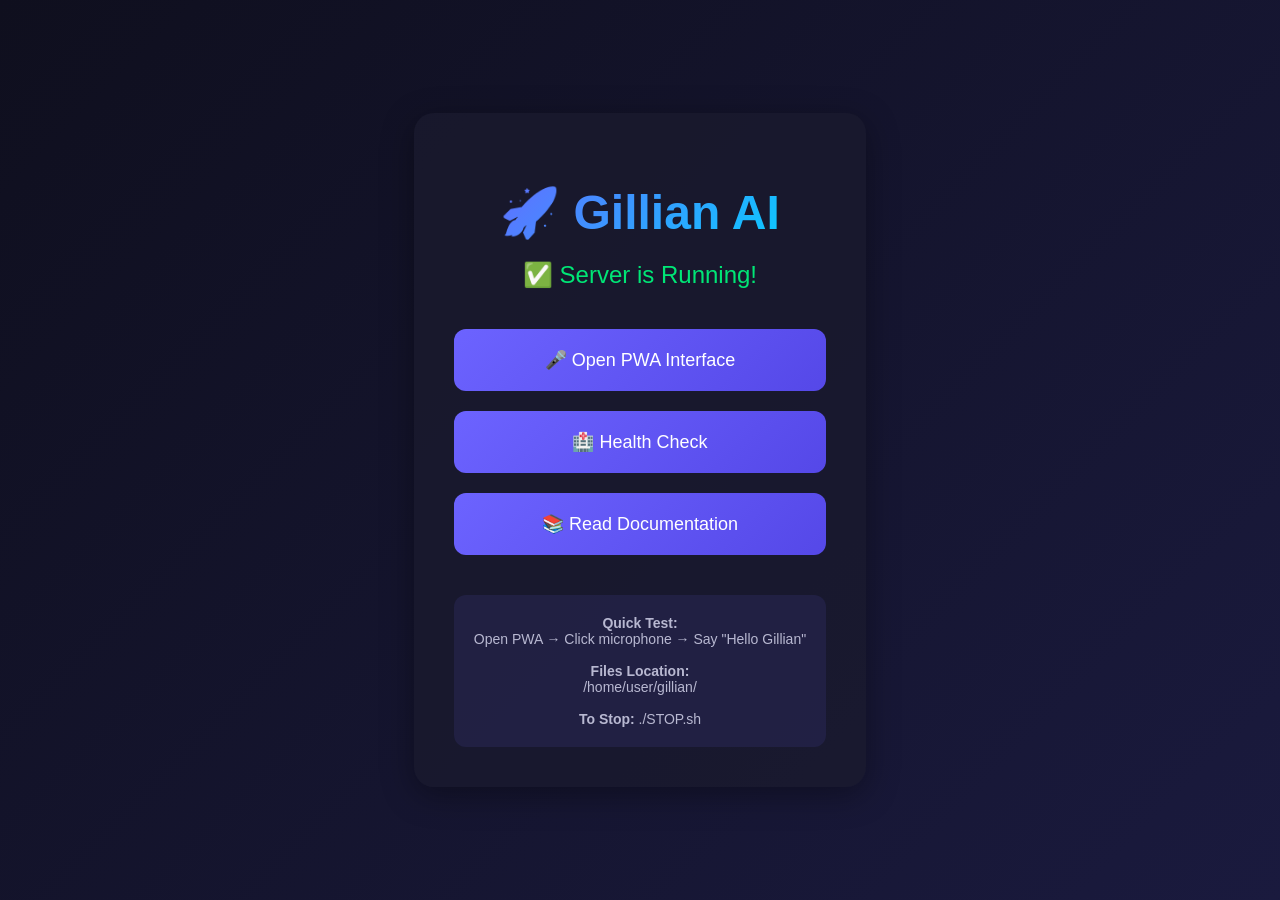
<file: QUICKSTART.html>
<!DOCTYPE html>
<html>
<head>
    <title>Gillian AI - Quick Access</title>
    <style>
        body {
            font-family: -apple-system, BlinkMacSystemFont, 'Segoe UI', sans-serif;
            background: linear-gradient(135deg, #0F0F1E 0%, #1a1a3e 100%);
            color: white;
            display: flex;
            align-items: center;
            justify-content: center;
            height: 100vh;
            margin: 0;
        }
        .container {
            text-align: center;
            padding: 40px;
            background: rgba(26, 26, 46, 0.8);
            border-radius: 20px;
            box-shadow: 0 8px 32px rgba(0, 0, 0, 0.35);
        }
        h1 {
            font-size: 48px;
            margin-bottom: 20px;
            background: linear-gradient(135deg, #6C63FF 0%, #00D4FF 100%);
            -webkit-background-clip: text;
            -webkit-text-fill-color: transparent;
        }
        .status {
            font-size: 24px;
            color: #00E676;
            margin-bottom: 40px;
        }
        .links {
            display: flex;
            flex-direction: column;
            gap: 20px;
        }
        a {
            display: block;
            padding: 20px 40px;
            background: linear-gradient(135deg, #6C63FF 0%, #5548E8 100%);
            color: white;
            text-decoration: none;
            border-radius: 12px;
            font-size: 18px;
            transition: transform 0.3s;
        }
        a:hover {
            transform: scale(1.05);
        }
        .info {
            margin-top: 40px;
            padding: 20px;
            background: rgba(108, 99, 255, 0.1);
            border-radius: 12px;
            font-size: 14px;
            color: #B8B8D1;
        }
    </style>
</head>
<body>
    <div class="container">
        <h1>🚀 Gillian AI</h1>
        <div class="status">✅ Server is Running!</div>

        <div class="links">
            <a href="http://localhost:8770" target="_blank">🎤 Open PWA Interface</a>
            <a href="http://localhost:8770/health" target="_blank">🏥 Health Check</a>
            <a href="file:///home/user/gillian/README_PRODUCTION.md" target="_blank">📚 Read Documentation</a>
        </div>

        <div class="info">
            <strong>Quick Test:</strong><br>
            Open PWA → Click microphone → Say "Hello Gillian"
            <br><br>
            <strong>Files Location:</strong><br>
            /home/user/gillian/
            <br><br>
            <strong>To Stop:</strong> ./STOP.sh
        </div>
    </div>
</body>
</html>
</file>
